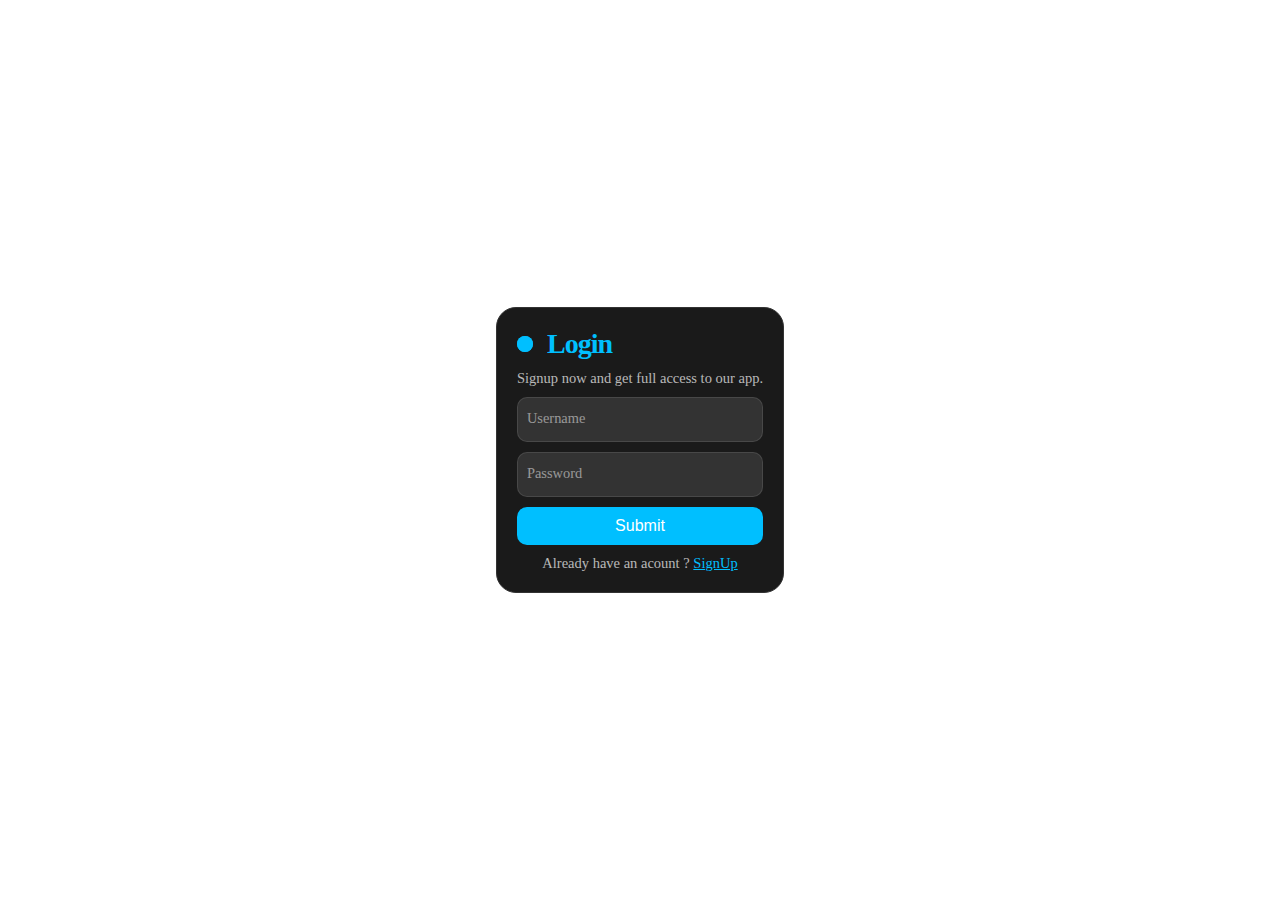
<file: index.html>
<!DOCTYPE html>
<html lang="en">
<head>
    <meta charset="UTF-8">
    <meta http-equiv="X-UA-Compatible" content="IE=edge">
    <meta name="viewport" content="width=device-width, initial-scale=1.0">
    <!-- website icon -->
    <link rel="website icon" href="https://encrypted-tbn0.gstatic.com/images?q=tbn:ANd9GcReSdKI0wVwICL_xwDYnUpuU_sNuK2CZ3AZCg&usqp=CAU">
    <!-- General styles -->
    <link rel="stylesheet" href="../css/main.css">
    <title>Main page</title>

</head>
<body>
    <div id="wrapper">
     
    </div>


<script src="./script/main.js" type="module"></script>
</body>
</html>
</file>
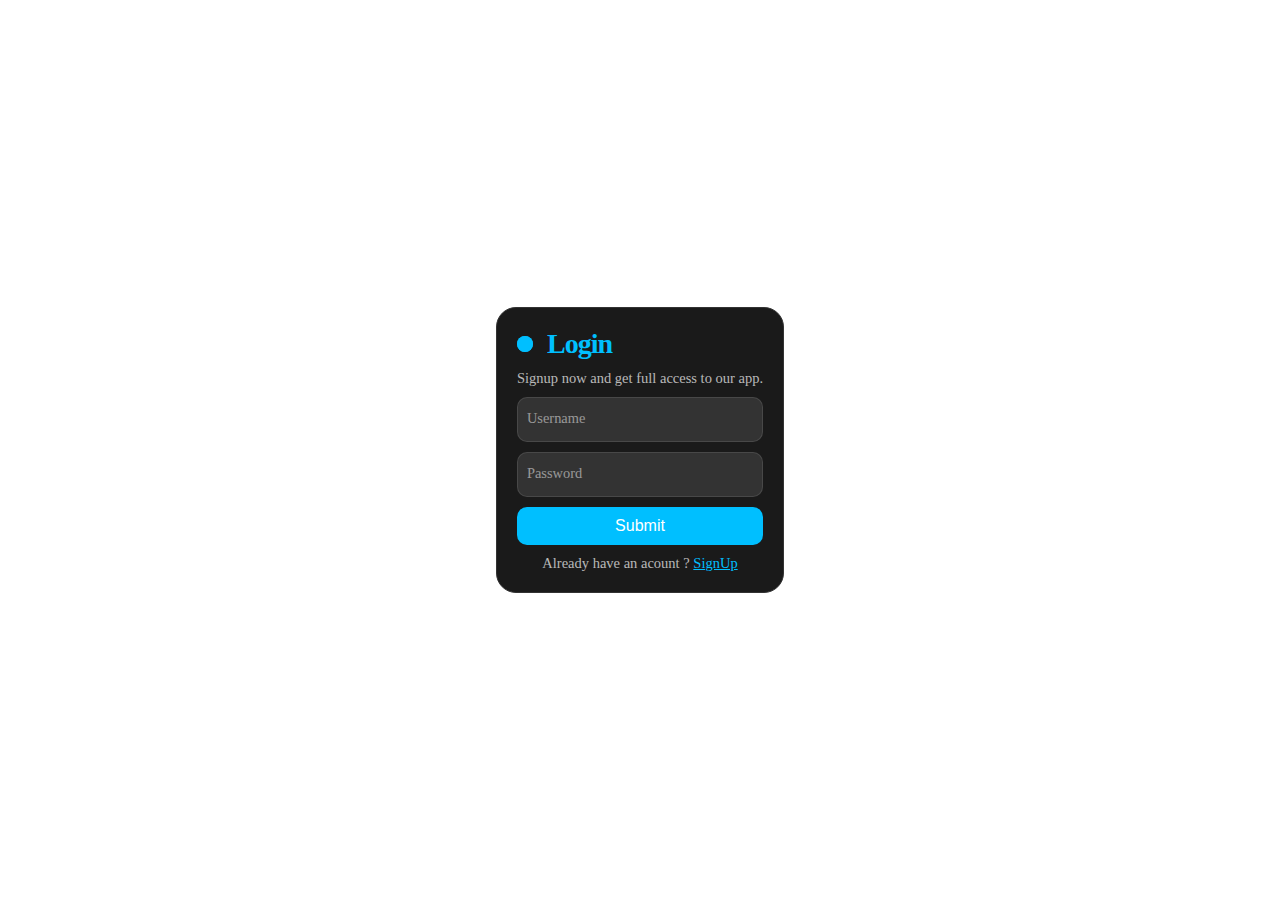
<file: pages/login.html>
<!DOCTYPE html>
<html lang="en">
<head>
    <meta charset="UTF-8">
    <meta http-equiv="X-UA-Compatible" content="IE=edge">
    <meta name="viewport" content="width=device-width, initial-scale=1.0">
    <!-- website icon -->
    <link rel="website icon" href="https://encrypted-tbn0.gstatic.com/images?q=tbn:ANd9GcReSdKI0wVwICL_xwDYnUpuU_sNuK2CZ3AZCg&usqp=CAU">
    <!-- General styles -->
    <link rel="stylesheet" href="../css/main.css">
    <title>Login page</title>

</head>
<body>
    <div class="container-background">
    <form class="form">
        <p class="title">Login </p>
        <p class="message">Signup now and get full access to our app. </p>
      
                
        <label>
            <input class="input" id="username" type="email" placeholder="" required="">
            <span>Username</span>
        </label> 
            
        <label>
            <input class="input" id="password" type="password" placeholder="" required="">
            <span>Password</span>
        </label>
        <button class="submit" id="btn">Submit</button>
        <p class="signin">Already have an acount ? <a href="./signup.html">SignUp</a> </p>
    </form>
</div>
<script src="../script/login.js" type="module"></script>
</body>
</html>
</file>
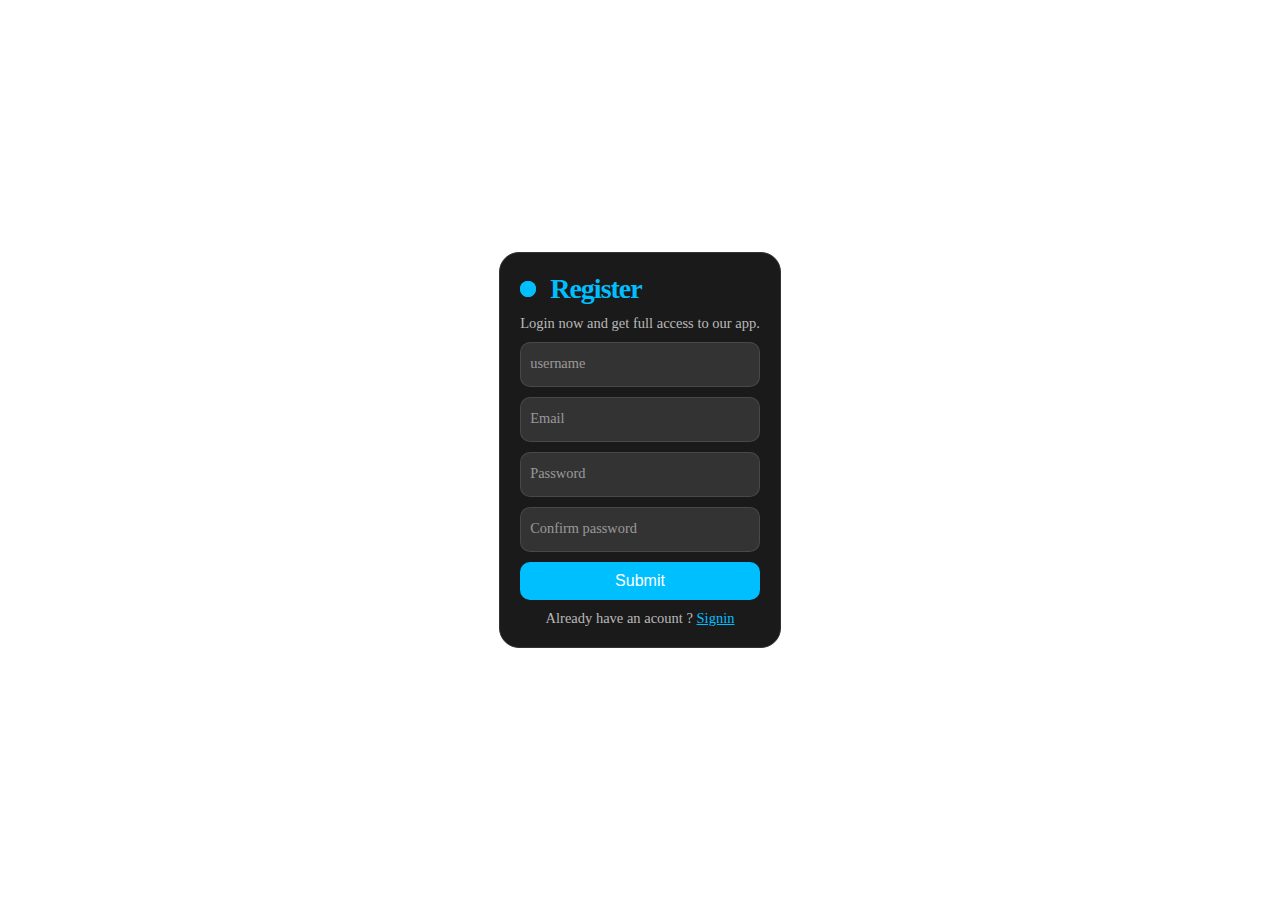
<file: pages/signup.html>
<!DOCTYPE html>
<html lang="en">
<head>
    <meta charset="UTF-8">
    <meta http-equiv="X-UA-Compatible" content="IE=edge">
    <meta name="viewport" content="width=device-width, initial-scale=1.0">
    <!-- website icon -->
    <link rel="website icon" href="https://encrypted-tbn0.gstatic.com/images?q=tbn:ANd9GcReSdKI0wVwICL_xwDYnUpuU_sNuK2CZ3AZCg&usqp=CAU">
    <!-- General styles -->
    <link rel="stylesheet" href="../css/main.css">
    <title>Sign Up page</title>

</head>
<body>
    <div class="container-background">
    <form class="form" id="form">
        <p class="title">Register </p>
        <p class="message">Login now and get full access to our app. </p>
            
                
        <label>
            <input id="username" class="input" type="text" placeholder="" required="">
            <span>username</span>
        </label> 
            
        <label>
            <input id="email" class="input" type="email" placeholder="" required="">
            <span>Email</span>
        </label> 
            
        <label>
            <input id="password" class="input" type="password" placeholder="" required="">
            <span>Password</span>
        </label>
        <label>
            <input id="confirm" class="input" type="password" placeholder="" required="">
            <span>Confirm password</span>
        </label>
        <button class="submit" id="btn">Submit</button>
        <p class="signin">Already have an acount ? <a href="./login.html">Signin</a> </p>
    </form>
</div>
<script src="../script/register.js" type="module"></script>
</body>
</html>
</file>
<file: css/main.css>
* {
  margin: 0;
  padding: 0;
  -webkit-box-sizing: border-box;
          box-sizing: border-box;
}

body {
  background: url("https://wallpapers.com/images/hd/blue-aesthetic-moon-df8850p673zj275y.jpg");
  background-attachment: fixed;
}

#wrapper {
  width: 70%;
  margin-left: auto;
  margin-right: auto;
  margin-top: 100px;
  display: -webkit-box;
  display: -ms-flexbox;
  display: flex;
  gap: 30px;
}

#wrapper #card {
  background-color: white;
  width: 300px;
  font-size: 18px;
  padding: 10px;
  -webkit-transition: all 0.5s;
  transition: all 0.5s;
}

#wrapper #card:hover {
  border-radius: 15px;
  -webkit-box-shadow: 0px 0px 15px white;
          box-shadow: 0px 0px 15px white;
  -webkit-transform: scale(1.1);
          transform: scale(1.1);
}

#wrapper #card .detail {
  width: 100%;
  padding: 10px 0px;
  border: none;
  background-color: blue;
  color: white;
  cursor: pointer;
  border-radius: 15px;
}

.form {
  display: -webkit-box;
  display: -ms-flexbox;
  display: flex;
  -webkit-box-orient: vertical;
  -webkit-box-direction: normal;
      -ms-flex-direction: column;
          flex-direction: column;
  gap: 10px;
  max-width: 350px;
  padding: 20px;
  border-radius: 20px;
  position: relative;
  background-color: #1a1a1a;
  color: #fff;
  border: 1px solid #333;
}

.title {
  font-size: 28px;
  font-weight: 600;
  letter-spacing: -1px;
  position: relative;
  display: -webkit-box;
  display: -ms-flexbox;
  display: flex;
  -webkit-box-align: center;
      -ms-flex-align: center;
          align-items: center;
  padding-left: 30px;
  color: #00bfff;
}

.title::before {
  width: 18px;
  height: 18px;
}

.title::after {
  width: 18px;
  height: 18px;
  -webkit-animation: pulse 1s linear infinite;
          animation: pulse 1s linear infinite;
}

.title::before,
.title::after {
  position: absolute;
  content: "";
  height: 16px;
  width: 16px;
  border-radius: 50%;
  left: 0px;
  background-color: #00bfff;
}

.message,
.signin {
  font-size: 14.5px;
  color: rgba(255, 255, 255, 0.7);
}

.signin {
  text-align: center;
}

.signin a:hover {
  -webkit-text-decoration: underline royalblue;
          text-decoration: underline royalblue;
}

.signin a {
  color: #00bfff;
}

.flex {
  display: -webkit-box;
  display: -ms-flexbox;
  display: flex;
  width: 100%;
  gap: 6px;
}

.form label {
  position: relative;
}

.form label .input {
  background-color: #333;
  color: #fff;
  width: 100%;
  padding: 20px 05px 05px 10px;
  outline: 0;
  border: 1px solid rgba(105, 105, 105, 0.397);
  border-radius: 10px;
}

.form label .input + span {
  color: rgba(255, 255, 255, 0.5);
  position: absolute;
  left: 10px;
  top: 0px;
  font-size: 0.9em;
  cursor: text;
  -webkit-transition: 0.3s ease;
  transition: 0.3s ease;
}

.form label .input:placeholder-shown + span {
  top: 12.5px;
  font-size: 0.9em;
}

.form label .input:focus + span,
.form label .input:valid + span {
  color: #00bfff;
  top: 0px;
  font-size: 0.7em;
  font-weight: 600;
}

.input {
  font-size: medium;
}

.submit {
  border: none;
  outline: none;
  padding: 10px;
  border-radius: 10px;
  color: #fff;
  font-size: 16px;
  -webkit-transform: .3s ease;
          transform: .3s ease;
  background-color: #00bfff;
}

.submit:hover {
  background-color: #00bfff96;
}

@-webkit-keyframes pulse {
  from {
    -webkit-transform: scale(0.9);
            transform: scale(0.9);
    opacity: 1;
  }
  to {
    -webkit-transform: scale(1.8);
            transform: scale(1.8);
    opacity: 0;
  }
}

@keyframes pulse {
  from {
    -webkit-transform: scale(0.9);
            transform: scale(0.9);
    opacity: 1;
  }
  to {
    -webkit-transform: scale(1.8);
            transform: scale(1.8);
    opacity: 0;
  }
}

.container-background {
  width: 100%;
  height: 100vh;
  display: -webkit-box;
  display: -ms-flexbox;
  display: flex;
  -webkit-box-pack: center;
      -ms-flex-pack: center;
          justify-content: center;
  -webkit-box-align: center;
      -ms-flex-align: center;
          align-items: center;
  background: url("https://i.pinimg.com/originals/6e/38/74/6e387428ae3ff1aeb54f8d3c73106671.jpg");
  /* background-color : #966F33; */
  background-attachment: fixed;
}
/*# sourceMappingURL=main.css.map */
</file>
